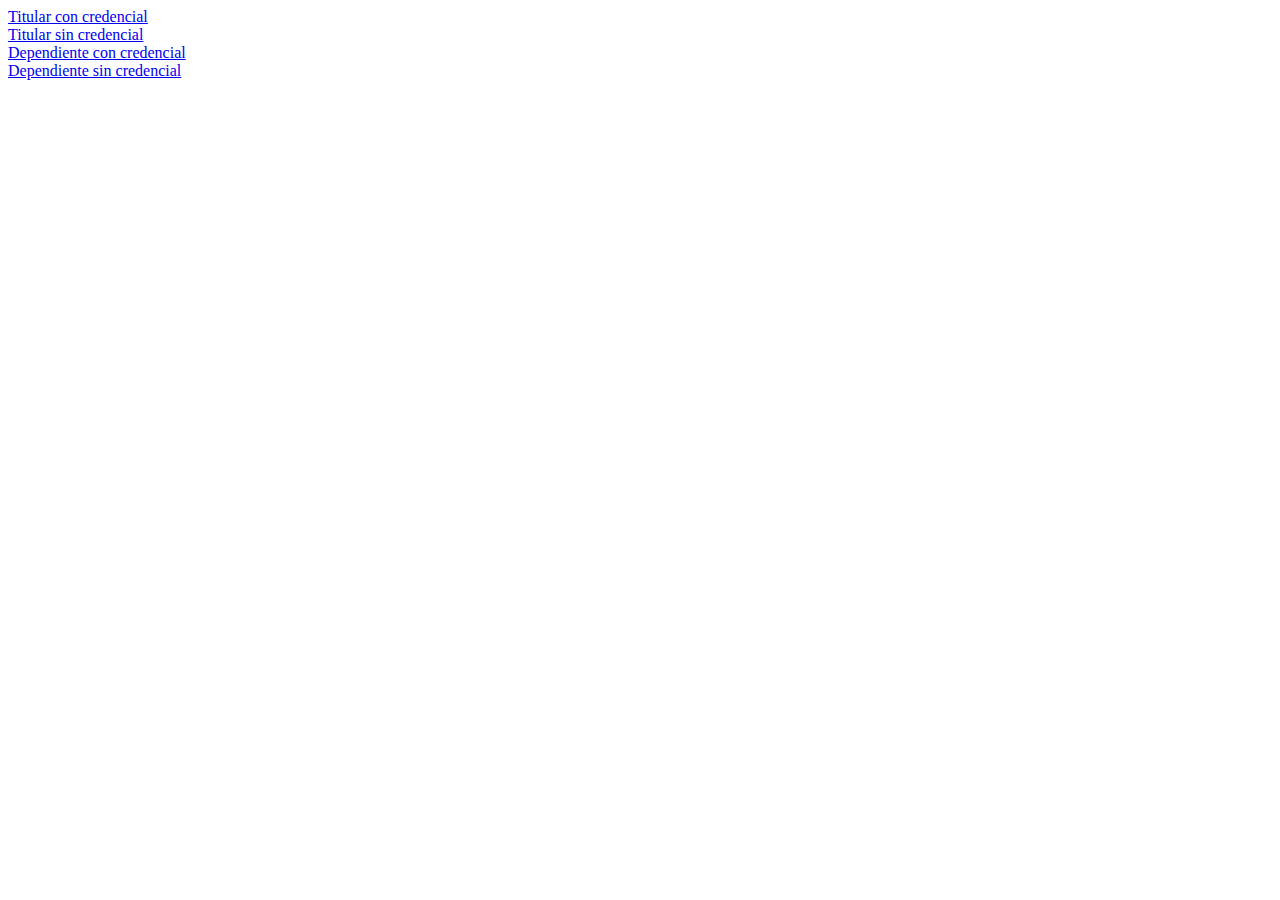
<file: index.html>
<!DOCTYPE html>
<html lang="en">
<head>
    <meta charset="UTF-8">
    <meta name="viewport" content="width=device-width, initial-scale=1.0">
    <title>Document</title>
</head>
<body>
    <div>
        <a href="./titular-con-credencial.html"> Titular con credencial </a>
        <br>
        <a href="./titular-sin-credencial.html"> Titular sin credencial</a>
        <br>
        <a href="./dependiente-con-credencial.html"> Dependiente con credencial</a>
        <br>
        <a href="./dependiente-sin-credencial.html"> Dependiente sin credencial</a>
    </div>  
</body>
</html>
</file>
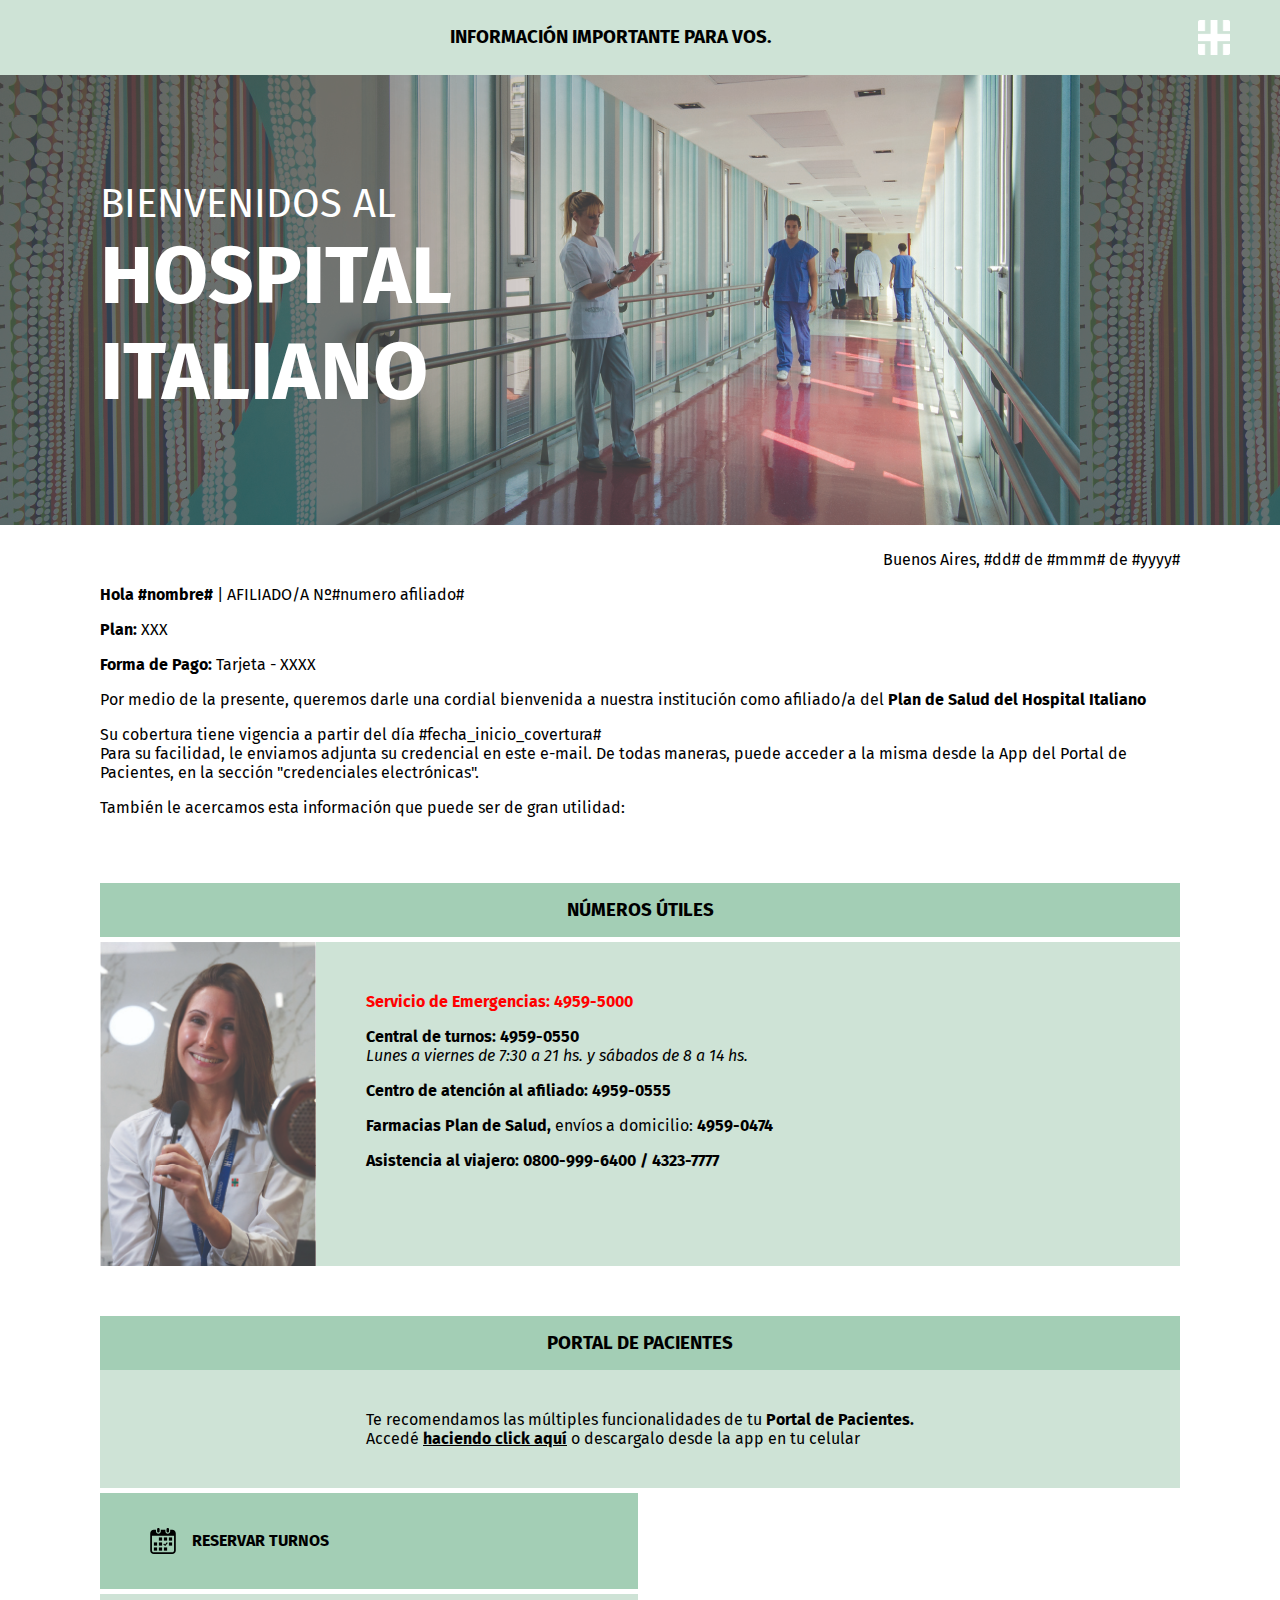
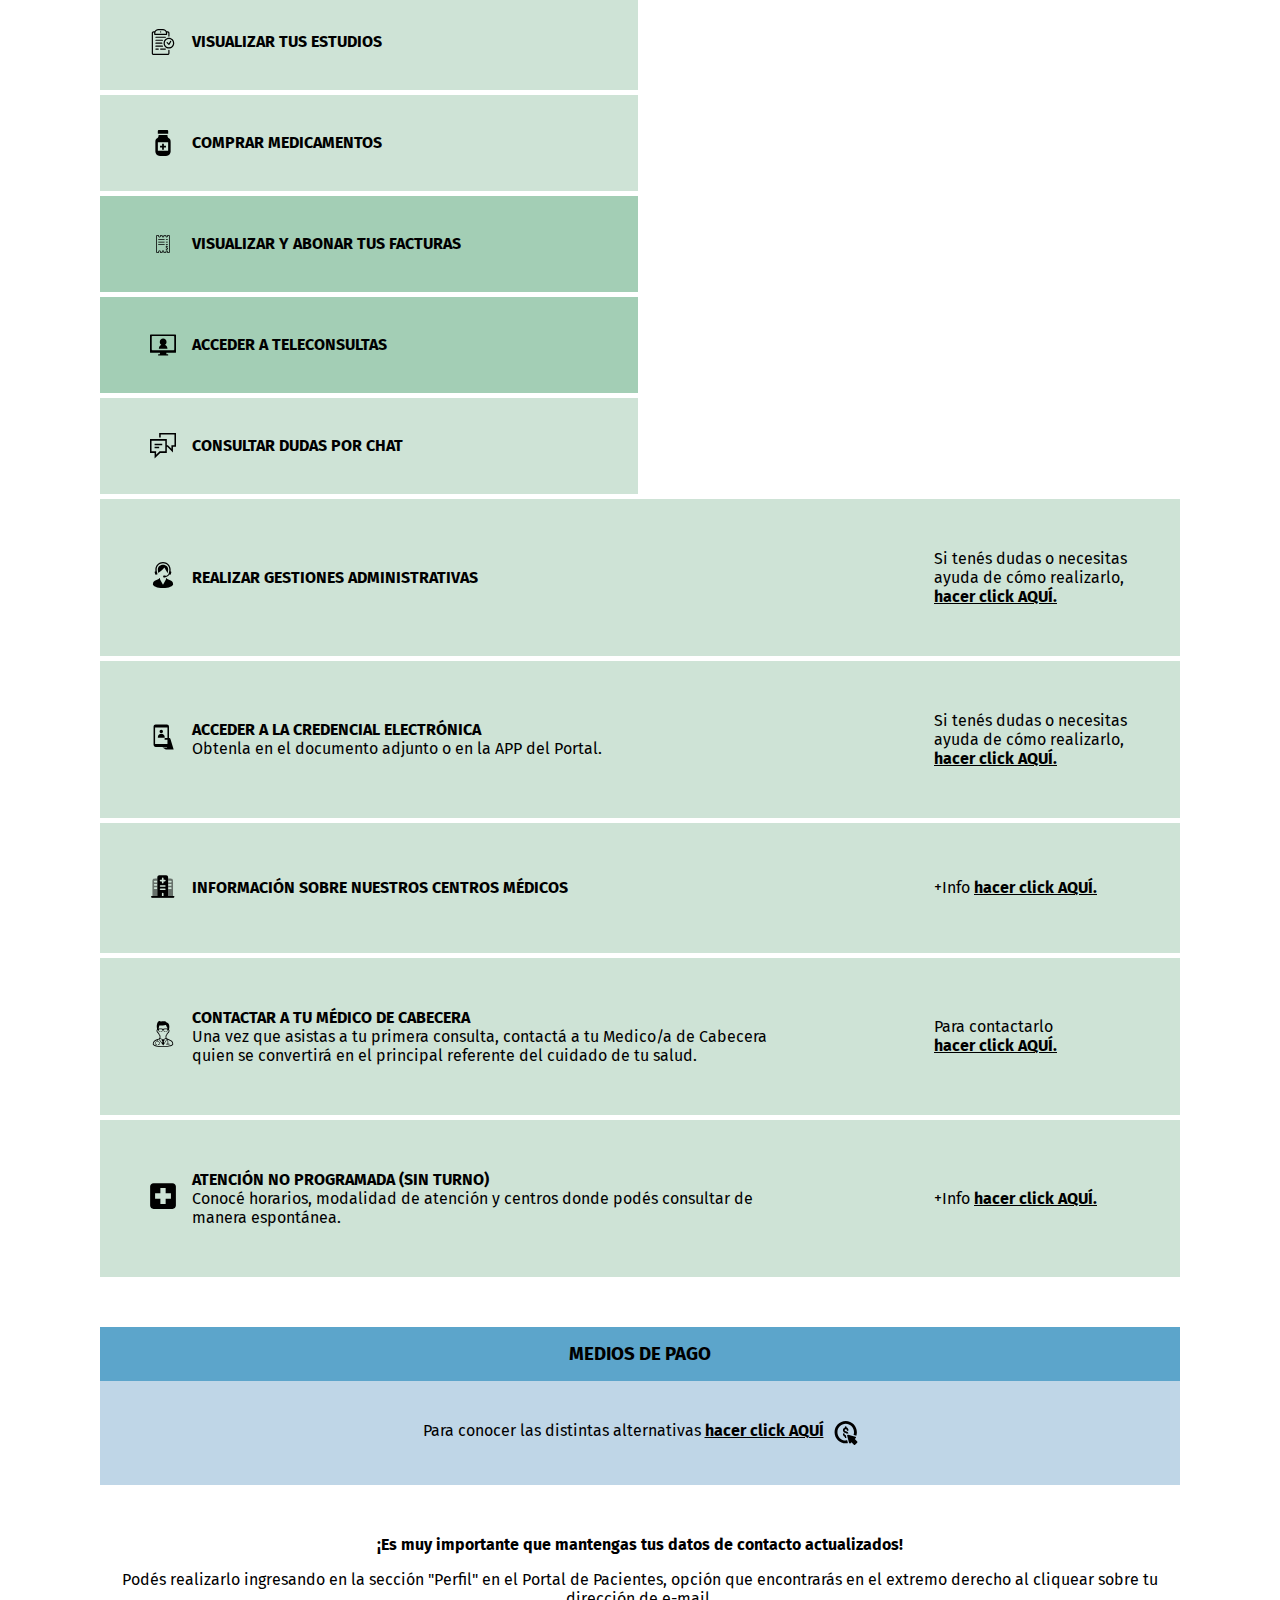
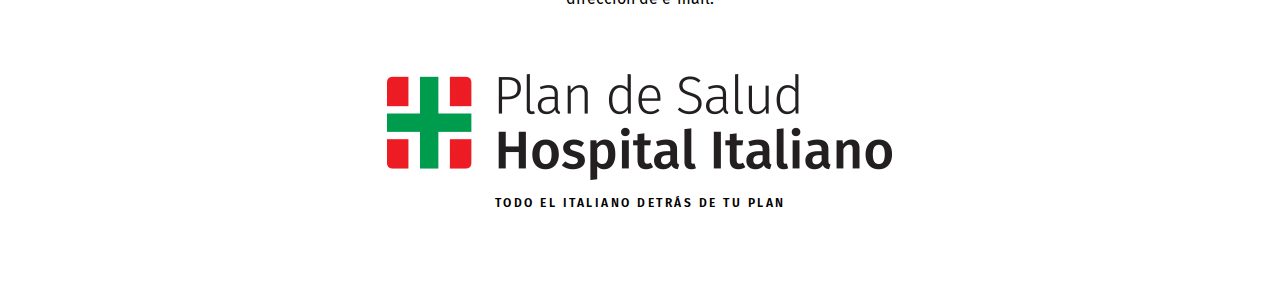
<file: BACKUP/plan-de-salud.html>
<!DOCTYPE html>
<html lang="en">
<head>
    <meta charset="UTF-8">
    <meta name="viewport" content="width=device-width, initial-scale=1.0">
    <link rel="preconnect" href="https://fonts.googleapis.com">
    <link rel="preconnect" href="https://fonts.gstatic.com" crossorigin>
    <link href="https://fonts.googleapis.com/css2?family=Fira+Sans:ital,wght@0,100;0,200;0,300;0,400;0,500;0,600;0,700;0,800;0,900;1,100;1,200;1,300;1,400;1,500;1,600;1,700;1,800;1,900&display=swap" rel="stylesheet">
    <link rel="stylesheet" href="./style.css">
    <title> Plan de salud - Hospital Italiano</title>
</head>
<body>
    <header>
        <div class="main-banner">
            <div class="banner-title">
                <h3> INFORMACIÓN IMPORTANTE PARA VOS. </h3>
            </div>
            <div class="banner-icon">
                <img src="./img/Iso-h.png" alt="logo hospital italiano" class="banner-logo">
            </div>
            
        </div>
        <div class="title-banner">
            <div class="title-group">
                <p>BIENVENIDOS AL</p>
                <h1>HOSPITAL ITALIANO</h1>
            </div>
        </div>
    </header>
    <main>
        <div class="current-date">
            <p> Buenos Aires, <span id="dateDay">#dd#</span> de <span id="dateMonth">#mmm#</span> de <span id="dateYear">#yyyy#</span> </p>
        </div>
        <div class="info-section">
            <p><strong>Hola <span id="clientName">#nombre#</span></strong>  | AFILIADO/A Nº<span id="clientNumber">#numero afiliado#</span> </p>
            <p><strong>Plan: </strong><span id="planNumber">XXX</span> </p>
            <p><strong>Forma de Pago: </strong><span id="paymentMethod">Tarjeta - XXXX</span> </p>
            <p>Por medio de la presente, queremos darle una cordial bienvenida a nuestra institución como afiliado/a del <strong>Plan de Salud del Hospital Italiano</strong></p>
            <p>Su cobertura tiene vigencia a partir del día <span id="startDate">#fecha_inicio_covertura#</span> <br>Para su facilidad, le enviamos adjunta su credencial en este e-mail. De todas maneras, puede acceder a la misma desde la App del Portal de Pacientes, en la sección "credenciales electrónicas".</p>
            <p>También le acercamos esta información que puede ser de gran utilidad:</p>
        </div>
        <section class="useful-info">
            <div class="info-title">
                <h3>NÚMEROS ÚTILES</h3>
            </div>
            <div class="useful-info-wrapper">
                <div class="portrait-wrapper">
                    <img src="./img/receptionist.jpg" alt="médica sonriendo" class="portrait-img">
                </div>
                <div class="useful-info-group">
                    <p><strong>Servicio de Emergencias: 4959-5000</strong></p>
                    <p><strong>Central de turnos: 4959-0550</strong> 
                        <br><span><i>Lunes a viernes de 7:30 a 21 hs. y sábados de 8 a 14 hs.</i></span> 
                    </p>
                    <p><strong>Centro de atención al afiliado: 4959-0555</strong></p>
                    <p><strong>Farmacias Plan de Salud,</strong> envíos a domicilio: <strong>4959-0474</strong></p>
                    <p><strong>Asistencia al viajero: 0800-999-6400 / 4323-7777</strong></p>
                </div>
            </div>
         
        </section>
        <section class="patients-portal">
            <div class="info-title">
                <h3>PORTAL DE PACIENTES</h3>
            </div>
            <div class="recomendation-division">
                <p> Te recomendamos las múltiples funcionalidades de tu <strong>Portal de Pacientes.</strong><br>Accedé <a href="#" class="anchor-style">haciendo click aquí</a> o descargalo desde la app en tu celular</p>
            </div>
            <div class="subdivision-divs">
                <div>
                    <svg version="1.1" id="_x32_" xmlns="http://www.w3.org/2000/svg" xmlns:xlink="http://www.w3.org/1999/xlink" viewBox="0 0 512 512" xml:space="preserve" width="26px" height="26px" fill="#000000"><g id="SVGRepo_bgCarrier" stroke-width="0"></g><g id="SVGRepo_tracerCarrier" stroke-linecap="round" stroke-linejoin="round"></g><g id="SVGRepo_iconCarrier"> <style type="text/css"> .st0{fill:#000000;} </style> <g> <path class="st0" d="M164.893,89.791c13.875,0,25.126-11.243,25.126-25.134V25.118C190.019,11.252,178.768,0,164.893,0 s-25.135,11.252-25.135,25.118v39.538C139.758,78.548,151.018,89.791,164.893,89.791z"></path> <path class="st0" d="M350.184,89.791c13.867,0,25.126-11.243,25.126-25.134V25.118C375.31,11.252,364.05,0,350.184,0 c-13.875,0-25.135,11.252-25.135,25.118v39.538C325.048,78.548,336.309,89.791,350.184,89.791z"></path> <path class="st0" d="M437.25,35.807h-39.865v28.849c0,26.04-21.169,47.218-47.201,47.218c-26.032,0-47.209-21.178-47.209-47.218 V35.807h-90.881v28.849c0,26.04-21.178,47.218-47.2,47.218c-26.032,0-47.21-21.178-47.21-47.218V35.807H74.75 c-38.977,0-70.575,31.599-70.575,70.575v335.043C4.175,480.401,35.773,512,74.75,512H437.25c38.976,0,70.575-31.599,70.575-70.575 V106.382C507.825,67.406,476.226,35.807,437.25,35.807z M473.484,441.425c0,19.978-16.256,36.235-36.235,36.235H74.75 c-19.979,0-36.235-16.257-36.235-36.235V150.984h434.969V441.425z"></path> <rect x="174.928" y="382.512" class="st0" width="63.591" height="63.591"></rect> <rect x="174.928" y="283.96" class="st0" width="63.591" height="63.591"></rect> <rect x="76.385" y="382.512" class="st0" width="63.582" height="63.591"></rect> <rect x="76.385" y="283.96" class="st0" width="63.582" height="63.591"></rect> <rect x="372.032" y="185.417" class="st0" width="63.583" height="63.582"></rect> <rect x="273.48" y="185.417" class="st0" width="63.591" height="63.582"></rect> <polygon class="st0" points="350.041,293.216 331.127,278.51 296.686,322.811 276.238,306.454 261.273,325.142 300.677,356.673 "></polygon> <rect x="372.032" y="283.96" class="st0" width="63.583" height="63.591"></rect> <rect x="273.48" y="382.512" class="st0" width="63.591" height="63.591"></rect> <rect x="174.928" y="185.417" class="st0" width="63.591" height="63.582"></rect> </g> </g></svg>
                    <h4>RESERVAR TURNOS</h4>
                </div>
                <div>
                    <svg fill="#000000" height="26px" width="26px" version="1.1" id="Layer_1" xmlns="http://www.w3.org/2000/svg" xmlns:xlink="http://www.w3.org/1999/xlink" viewBox="0 0 469.333 469.333" xml:space="preserve"><g id="SVGRepo_bgCarrier" stroke-width="0"></g><g id="SVGRepo_tracerCarrier" stroke-linecap="round" stroke-linejoin="round"></g><g id="SVGRepo_iconCarrier"> <g> <g> <path d="M341.333,138.667c5.888,0,10.667-4.779,10.667-10.667V74.667c0-17.643-14.357-32-32-32h-17.973 C290.016,17.483,264.373,0,234.667,0h-85.333c-29.707,0-55.349,17.483-67.36,42.667H64c-17.643,0-32,14.357-32,32v362.667 c0,17.643,14.357,32,32,32h256c17.643,0,32-14.357,32-32V384c0-5.888-4.779-10.667-10.667-10.667s-10.667,4.779-10.667,10.667 v53.333c0,5.877-4.789,10.667-10.667,10.667H64c-5.877,0-10.667-4.789-10.667-10.667V74.667C53.333,68.789,58.123,64,64,64h11.52 c-0.501,3.499-0.853,7.04-0.853,10.667V96c0,5.888,4.779,10.667,10.667,10.667h213.333c5.888,0,10.667-4.779,10.667-10.667V74.667 c0-3.627-0.352-7.168-0.853-10.667H320c5.877,0,10.667,4.789,10.667,10.667V128C330.667,133.888,335.445,138.667,341.333,138.667z M288,85.333H96V74.667c0-29.408,23.925-53.333,53.333-53.333h85.333c29.408,0,53.333,23.925,53.333,53.333V85.333z"></path> </g> </g> <g> <g> <circle cx="192" cy="53.333" r="10.667"></circle> </g> </g> <g> <g> <path d="M277.333,138.667H106.667c-5.888,0-10.667,4.779-10.667,10.667S100.779,160,106.667,160h170.667 c5.888,0,10.667-4.779,10.667-10.667S283.221,138.667,277.333,138.667z"></path> </g> </g> <g> <g> <path d="M224,192H106.667C100.779,192,96,196.779,96,202.667s4.779,10.667,10.667,10.667H224c5.888,0,10.667-4.779,10.667-10.667 S229.888,192,224,192z"></path> </g> </g> <g> <g> <path d="M213.333,245.333H106.667C100.779,245.333,96,250.112,96,256c0,5.888,4.779,10.667,10.667,10.667h106.667 c5.888,0,10.667-4.779,10.667-10.667C224,250.112,219.221,245.333,213.333,245.333z"></path> </g> </g> <g> <g> <path d="M277.333,352H192c-5.888,0-10.667,4.779-10.667,10.667c0,5.888,4.779,10.667,10.667,10.667h85.333 c5.888,0,10.667-4.779,10.667-10.667C288,356.779,283.221,352,277.333,352z"></path> </g> </g> <g> <g> <path d="M149.333,352h-42.667C100.779,352,96,356.779,96,362.667c0,5.888,4.779,10.667,10.667,10.667h42.667 c5.888,0,10.667-4.779,10.667-10.667C160,356.779,155.221,352,149.333,352z"></path> </g> </g> <g> <g> <path d="M224,298.667H106.667c-5.888,0-10.667,4.779-10.667,10.667S100.779,320,106.667,320H224 c5.888,0,10.667-4.779,10.667-10.667S229.888,298.667,224,298.667z"></path> </g> </g> <g> <g> <path d="M341.333,160c-52.928,0-96,43.072-96,96s43.072,96,96,96c52.928,0,96-43.072,96-96S394.261,160,341.333,160z M341.333,330.667c-41.173,0-74.667-33.493-74.667-74.667s33.493-74.667,74.667-74.667S416,214.827,416,256 S382.507,330.667,341.333,330.667z"></path> </g> </g> <g> <g> <path d="M378.827,214.859c-5.056-3.029-11.605-1.397-14.635,3.659l-24.971,41.621l-22.336-22.336 c-4.171-4.171-10.912-4.171-15.083,0c-4.171,4.171-4.171,10.912,0,15.083l32,32c1.995,2.005,4.715,3.115,7.531,3.115 c0.437,0,0.875-0.021,1.301-0.075c3.264-0.405,6.155-2.283,7.84-5.099l32-53.333C385.515,224.437,383.872,217.888,378.827,214.859 z"></path> </g> </g> </g></svg>
                    <h4>VISUALIZAR TUS ESTUDIOS</h4>
                </div>
                <div>
                    <svg version="1.1" id="_x32_" xmlns="http://www.w3.org/2000/svg" xmlns:xlink="http://www.w3.org/1999/xlink" width="26px" height="26px" viewBox="0 0 512 512" xml:space="preserve" fill="#000000"><g id="SVGRepo_bgCarrier" stroke-width="0"></g><g id="SVGRepo_tracerCarrier" stroke-linecap="round" stroke-linejoin="round"></g><g id="SVGRepo_iconCarrier"> <style type="text/css">  .st0{fill:#000000;}  </style> <g> <path class="st0" d="M358.359,23.406C358.359,10.484,347.875,0,334.953,0H177.047c-12.922,0-23.406,10.484-23.406,23.406v50.234 h204.719V23.406z"></path> <path class="st0" d="M371.188,162.453c-20.766-10.391-27.703-34.641-27.703-55.422c0-1.344,0-3.328,0-5.875 c0-0.938,0-1.813,0-2.938H168.516c0,1.125,0,2,0,2.938c0,0.313,0,1.969,0,5.875c0,20.781-6.938,45.031-27.703,55.422 c-24.813,12.391-35.219,30.859-35.219,74.969c0,15.734,0,162.766,0,187.969c0,42.516,29.922,86.609,89.781,86.609h121.25 c59.859,0,89.781-44.094,89.781-86.609c0-25.203,0-172.234,0-187.969C406.406,193.313,396,174.844,371.188,162.453z M357.156,406.719H154.844V241.547h202.313V406.719z"></path> <polygon class="st0" points="238.688,386.922 273.297,386.922 273.297,345.828 314.375,345.828 314.375,311.25 273.297,311.25 273.297,270.156 238.688,270.156 238.688,311.25 197.625,311.25 197.625,345.828 238.688,345.828 "></polygon> </g> </g></svg>
                    <h4>COMPRAR MEDICAMENTOS</h4>
                </div>
                <div>
                    <svg fill="#000000" width="26px" height="26px" viewBox="0 0 512 512" enable-background="new 0 0 512 512" version="1.1" xml:space="preserve" xmlns="http://www.w3.org/2000/svg" xmlns:xlink="http://www.w3.org/1999/xlink"><g id="SVGRepo_bgCarrier" stroke-width="0"></g><g id="SVGRepo_tracerCarrier" stroke-linecap="round" stroke-linejoin="round"></g><g id="SVGRepo_iconCarrier"> <g id="Layer_1"></g> <g id="Layer_2"> <g> <path d="M382.6,82h-39.2c-4.1,0-7.5,3.4-7.5,7.5v14.9c0,3.9-3.2,7.1-7.1,7.1s-7.1-3.2-7.1-7.1V89.5c0-4.1-3.4-7.5-7.5-7.5h-41.4 c-4.1,0-7.5,3.4-7.5,7.5v14.9c0,3.9-3.2,7.1-7.1,7.1h-3.4c-3.9,0-7.1-3.2-7.1-7.1V90.6c0-4.1-3.4-7.5-7.5-7.5h-35.8 c-4.1,0-7.5,3.4-7.5,7.5v13.8c0,3.9-3.2,7.1-7.1,7.1h-4.5c-3.9,0-7.1-3.2-7.1-7.1V90.6c0-4.1-3.4-7.5-7.5-7.5h-41.4 c-4.1,0-7.5,3.4-7.5,7.5v330.9c0,4.1,3.4,7.5,7.5,7.5h41.4c4.1,0,7.5-3.4,7.5-7.5v-13.8c0-3.9,3.2-7.1,7.1-7.1h4.5 c3.9,0,7.1,3.2,7.1,7.1v13.8c0,4.1,3.4,7.5,7.5,7.5h35.8c4.1,0,7.5-3.4,7.5-7.5v-13.8c0-3.9,3.2-7.1,7.1-7.1h3.4 c3.9,0,7.1,3.2,7.1,7.1v14.9c0,4.1,3.4,7.5,7.5,7.5h41.4c4.1,0,7.5-3.4,7.5-7.5v-14.9c0-3.9,3.2-7.1,7.1-7.1s7.1,3.2,7.1,7.1v14.9 c0,4.1,3.4,7.5,7.5,7.5h39.2c4.1,0,7.5-3.4,7.5-7.5V89.5C390.1,85.4,386.7,82,382.6,82z M375.1,415h-24.2v-7.4 c0-12.2-9.9-22.1-22.1-22.1c-12.2,0-22.1,9.9-22.1,22.1v7.4h-26.4v-7.4c0-12.2-9.9-22.1-22.1-22.1h-3.4 c-12.2,0-22.1,9.9-22.1,22.1v6.3H212v-6.3c0-12.2-9.9-22.1-22.1-22.1h-4.5c-12.2,0-22.1,9.9-22.1,22.1v6.3h-26.4V98.1h26.4v6.3 c0,12.2,9.9,22.1,22.1,22.1h4.5c12.2,0,22.1-9.9,22.1-22.1v-6.3h20.8v6.3c0,12.2,9.9,22.1,22.1,22.1h3.4 c12.2,0,22.1-9.9,22.1-22.1V97h26.4v7.4c0,12.2,9.9,22.1,22.1,22.1c12.2,0,22.1-9.9,22.1-22.1V97h24.2V415z"></path> <path d="M282.1,161.5H167.9c-4.1,0-7.5,3.4-7.5,7.5s3.4,7.5,7.5,7.5h114.3c4.1,0,7.5-3.4,7.5-7.5S286.3,161.5,282.1,161.5z"></path> <path d="M344.1,161.5h-24.6c-4.1,0-7.5,3.4-7.5,7.5s3.4,7.5,7.5,7.5h24.6c4.1,0,7.5-3.4,7.5-7.5S348.3,161.5,344.1,161.5z"></path> <path d="M282.1,209.3H167.9c-4.1,0-7.5,3.4-7.5,7.5s3.4,7.5,7.5,7.5h114.3c4.1,0,7.5-3.4,7.5-7.5S286.3,209.3,282.1,209.3z"></path> <path d="M319.5,224.3h24.6c4.1,0,7.5-3.4,7.5-7.5s-3.4-7.5-7.5-7.5h-24.6c-4.1,0-7.5,3.4-7.5,7.5S315.3,224.3,319.5,224.3z"></path> <path d="M282.1,257.1H167.9c-4.1,0-7.5,3.4-7.5,7.5s3.4,7.5,7.5,7.5h114.3c4.1,0,7.5-3.4,7.5-7.5S286.3,257.1,282.1,257.1z"></path> <path d="M319.5,272.1h24.6c4.1,0,7.5-3.4,7.5-7.5s-3.4-7.5-7.5-7.5h-24.6c-4.1,0-7.5,3.4-7.5,7.5S315.3,272.1,319.5,272.1z"></path> <path d="M333.7,308.3c7.7,0,12.7,2.5,15.5,3.7l3.1-12.2c-3.6-1.7-8.4-3.2-15.6-3.5v-9.5h-10.5V297c-11.5,2.3-18.2,9.7-18.2,19.1 c0,10.4,7.9,15.8,19.4,19.7c8,2.7,11.4,5.3,11.4,9.4c0,4.3-4.2,6.7-10.3,6.7c-7,0-13.3-2.3-17.9-4.7l-3.2,12.6 c4.1,2.4,11.1,4.3,18.3,4.6v10.2h10.5v-11c12.4-2.2,19.1-10.3,19.1-19.9c0-9.7-5.2-15.6-18-20.1c-9.1-3.4-12.9-5.7-12.9-9.2 C324.5,311.3,326.7,308.3,333.7,308.3z"></path> </g> </g> </g></svg>
                    <h4>VISUALIZAR Y ABONAR TUS FACTURAS</h4>
                </div>
                <div>
                    <svg fill="#000000" version="1.1" id="Capa_1" xmlns="http://www.w3.org/2000/svg" xmlns:xlink="http://www.w3.org/1999/xlink" width="26px" height="26px" viewBox="0 0 452.388 452.388" xml:space="preserve"><g id="SVGRepo_bgCarrier" stroke-width="0"></g><g id="SVGRepo_tracerCarrier" stroke-linecap="round" stroke-linejoin="round"></g><g id="SVGRepo_iconCarrier"> <g> <g id="Layer_8_38_"> <path d="M441.677,43.643H10.687C4.785,43.643,0,48.427,0,54.329v297.425c0,5.898,4.785,10.676,10.687,10.676h162.069v25.631 c0,0.38,0.074,0.722,0.112,1.089h-23.257c-5.407,0-9.796,4.389-9.796,9.795c0,5.408,4.389,9.801,9.796,9.801h158.506 c5.406,0,9.795-4.389,9.795-9.801c0-5.406-4.389-9.795-9.795-9.795h-23.256c0.032-0.355,0.115-0.709,0.115-1.089V362.43H441.7 c5.898,0,10.688-4.782,10.688-10.676V54.329C452.37,48.427,447.589,43.643,441.677,43.643z M422.089,305.133 c0,5.903-4.784,10.687-10.683,10.687H40.96c-5.898,0-10.684-4.783-10.684-10.687V79.615c0-5.898,4.786-10.684,10.684-10.684 h370.446c5.898,0,10.683,4.785,10.683,10.684V305.133z M303.942,290.648H154.025c0-29.872,17.472-55.661,42.753-67.706 c-15.987-10.501-26.546-28.571-26.546-49.13c0-32.449,26.306-58.755,58.755-58.755c32.448,0,58.753,26.307,58.753,58.755 c0,20.553-10.562,38.629-26.545,49.13C286.475,234.987,303.942,260.781,303.942,290.648z"></path> </g> </g> </g></svg>
                    <h4>ACCEDER A TELECONSULTAS</h4>
                </div>
                <div>
                    <svg fill="#000000" width="26px" height="26px" viewBox="0 0 1920 1920" xmlns="http://www.w3.org/2000/svg"><g id="SVGRepo_bgCarrier" stroke-width="0"></g><g id="SVGRepo_tracerCarrier" stroke-linecap="round" stroke-linejoin="round"></g><g id="SVGRepo_iconCarrier"> <path d="M677.68-.034v338.937h112.942V113.02h1016.47v790.476h-225.995v259.764l-259.651-259.764h-79.172V451.844H.034v1016.47h338.71v418.9l417.996-418.9h485.534v-451.877h32.753l419.125 419.124v-419.124h225.882V-.033H677.68ZM338.825 903.53H903.53V790.59H338.824v112.94Zm0 225.883H677.76v-113.054H338.824v113.054Zm-225.849-564.74h1016.47v790.701H710.435l-258.748 259.652v-259.652h-338.71V564.672Z" fill-rule="evenodd"></path> </g></svg>
                    <h4>CONSULTAR DUDAS POR CHAT</h4>
                </div>
            </div>
            
            <article class="article-wrapper">
                <div class="article-group">
                    <div class="article-img">
                        <svg height="26px" width="26px" version="1.1" id="_x32_" xmlns="http://www.w3.org/2000/svg" xmlns:xlink="http://www.w3.org/1999/xlink" viewBox="0 0 512 512" xml:space="preserve" fill="#000000"><g id="SVGRepo_bgCarrier" stroke-width="0"></g><g id="SVGRepo_tracerCarrier" stroke-linecap="round" stroke-linejoin="round"></g><g id="SVGRepo_iconCarrier"> <style type="text/css"> .st0{fill:#000000;} </style> <g> <path class="st0" d="M454.68,432.847l-3.636-21.04c-3.123-18.113-15.724-33.858-33.705-42.112l-76.546-35.17 c-9.398-4.309-12.085-17.935-12.356-18.672c-0.829-1.226-2.232-1.964-4.387-1.964c-0.064,0-0.13,0-0.194,0 c-1.834,0.233-3.336,1.475-3.832,3.175l-8.833,31.002l-55.19,100.154l-55.052-99.821l-8.981-31.335 c-0.478-1.692-1.984-2.942-4.505-3.222c-1.588,0-3.047,0.753-4.148,2.609c-0.026,0.14-2.684,13.75-12.108,18.074l-76.558,35.17 c-17.974,8.261-30.571,23.998-33.696,42.112l-3.636,21.04c-1.428,8.245,0.604,19.767,8.44,25.59 c0.922,0.691,2.079,1.716,3.544,3.02C83.391,473.957,126.268,512,256.001,512c129.708,0,172.596-38.043,186.69-50.543 c1.467-1.296,2.628-2.329,3.552-3.02C454.082,452.606,456.112,441.084,454.68,432.847z"></path> <path class="st0" d="M292.478,125.333c18.55,34.813,43.954,82.507,55.042,89.432l2.104,1.312l7.712-60.217 c2.114-26.452-6.39-51.49-23.942-70.504c-19.186-20.784-47.395-32.702-77.393-32.702c-30,0-58.21,11.918-77.396,32.702 c-17.554,19.006-26.06,44.052-23.942,70.566l7.016,59.612l2.347-2.562c4.841-5.272,13.564-10.776,24.606-17.748 c25.538-16.118,63.922-40.341,94.07-88.128C285.494,112.22,288.819,118.462,292.478,125.333z"></path> <path class="st0" d="M102.108,242.685c1.293,5.38,6.056,9.138,11.582,9.138c0.934,0,1.869-0.117,2.785-0.334l20.076-4.822 c3.83-0.916,6.93-3.688,8.321-7.376l0.827,0.054l-0.376-1.506c0.452-1.894,0.464-3.75,0.037-5.536l-10.466-43.315 c-2.51-15.101-3.783-28.012-3.783-38.393c0-68.866,56.026-124.89,124.89-124.89c68.862,0,124.887,56.024,124.887,124.89 c0,10.373-1.273,23.292-3.966,38.874l-10.283,42.834c-0.151,0.637-0.244,1.281-0.28,1.957l-0.41,0.916 c-0.136,0.303-13.977,30.233-56.97,38.672c-2.232-4.122-6.537-6.724-11.296-6.724h-25.904c-7.086,0-12.851,5.769-12.851,12.857 v10.132c0,7.088,5.765,12.857,12.851,12.857h25.904c5.388,0,10.198-3.432,12.032-8.47c25.732-4.41,42.942-15.24,52.886-23.61 c10.303-8.664,16.462-17.539,19.484-22.624l13.441,3.222c0.914,0.217,1.85,0.334,2.784,0.334c5.526,0,10.287-3.758,11.58-9.138 l10.284-42.834c1.531-6.39-2.419-12.834-8.806-14.371l-7.424-1.778c1.762-12.531,2.656-23.664,2.656-33.106 C406.598,67.562,339.04,0,256.001,0c-83.039,0-150.597,67.562-150.597,150.597c0,9.441,0.893,20.574,2.655,33.098l-7.43,1.786 c-6.388,1.537-10.336,7.981-8.802,14.371L102.108,242.685z"></path> </g> </g></svg>
                    </div>
                    <div class="article-title">
                        <h4>REALIZAR GESTIONES ADMINISTRATIVAS</h4>
                    </div>
                </div>
                <div class="article-description">
                    <p>Si tenés dudas o necesitas ayuda de cómo realizarlo, <a href="#" class="anchor-style">hacer click AQUÍ.</a></p>
                </div>
            </article>

            <article class="article-wrapper">
                <div class="article-group">
                    <div class="article-img">
                        <svg fill="#000000" height="26px" width="26px" version="1.2" baseProfile="tiny" id="Layer_1" xmlns="http://www.w3.org/2000/svg" xmlns:xlink="http://www.w3.org/1999/xlink" viewBox="-351 153 256 256" xml:space="preserve"><g id="SVGRepo_bgCarrier" stroke-width="0"></g><g id="SVGRepo_tracerCarrier" stroke-linecap="round" stroke-linejoin="round"></g><g id="SVGRepo_iconCarrier"> <path d="M-239.8,359.4c-3.1,0-5.4,2.3-5.4,5.4s2.3,5.4,5.4,5.4s5.4-2.3,5.4-5.4S-236.7,359.4-239.8,359.4z M-150.4,297.1 c-1.3-3.8-4.8-6.7-9-6.7h-4.6V179.6c0-11.5-9.2-20.7-20.7-20.7h-110.6c-11.5,0-20.7,9.2-20.7,20.7v178.5c0,11.5,9.2,20.7,20.7,20.7 H-185c1.3,0,2.3,1,2.3,2.3s-1,2.3-2.3,2.3h-43.9l33.9,19.7h76.9L-150.4,297.1z M-239.8,370.2c-3.1,0-5.4-2.3-5.4-5.4 c0-3.1,2.3-5.4,5.4-5.4s5.4,2.3,5.4,5.4C-234.4,367.9-236.7,370.2-239.8,370.2z M-179,290.4H-199c-5.1,0-9.4,4.4-9.4,9.4 c0,5.1,4.4,9.4,9.4,9.4h19.9v41.4h-121.8V186.8H-179L-179,290.4L-179,290.4z M-240,209.3c9.2,0,16.6,7.4,16.6,16.6 s-7.4,16.6-16.6,16.6c-9.2,0-16.6-7.4-16.6-16.6S-249.2,209.3-240,209.3z M-206.4,288.2c0.2-1.8,0.5-3.8,0.5-5.6 c0-18.7-15.1-34-34-34c-18.7,0-34,15.1-34,34c0,2.1,0.2,3.8,0.5,5.6H-206.4z"></path> </g></svg>
                    </div>
                    <div class="article-title">
                        <h4>ACCEDER A LA CREDENCIAL ELECTRÓNICA</h4>
                        <p>Obtenla en el documento adjunto o en la APP del Portal.</p>
                    </div>
                </div>
                <div class="article-description">
                    <p>Si tenés dudas o necesitas ayuda de cómo realizarlo, <a href="#" class="anchor-style">hacer click AQUÍ.</a></p>
                </div>
            </article>

            <article class="article-wrapper">
                <div class="article-group">
                    <div class="article-img">
                        <svg width="26px" height="26px" viewBox="0 0 24 24" fill="none" xmlns="http://www.w3.org/2000/svg"><g id="SVGRepo_bgCarrier" stroke-width="0"></g><g id="SVGRepo_tracerCarrier" stroke-linecap="round" stroke-linejoin="round"></g><g id="SVGRepo_iconCarrier"> <path fill-rule="evenodd" clip-rule="evenodd" d="M10.75 2H12.75C14.6356 2 15.5784 2 16.1642 2.58579C16.75 3.17157 16.75 4.11438 16.75 6V21.25H21.25H21.75C22.1642 21.25 22.5 21.5858 22.5 22C22.5 22.4142 22.1642 22.75 21.75 22.75H1.75C1.33579 22.75 1 22.4142 1 22C1 21.5858 1.33579 21.25 1.75 21.25H5.25H6.75V6C6.75 4.11438 6.75 3.17157 7.33579 2.58579C7.92157 2 8.86438 2 10.75 2ZM11.75 4.25C12.1642 4.25 12.5 4.58579 12.5 5V6.25H13.75C14.1642 6.25 14.5 6.58579 14.5 7C14.5 7.41421 14.1642 7.75 13.75 7.75H12.5V9C12.5 9.41421 12.1642 9.75 11.75 9.75C11.3358 9.75 11 9.41421 11 9V7.75H9.75C9.33579 7.75 9 7.41421 9 7C9 6.58579 9.33579 6.25 9.75 6.25H11V5C11 4.58579 11.3358 4.25 11.75 4.25ZM9 12C9 11.5858 9.33579 11.25 9.75 11.25H13.75C14.1642 11.25 14.5 11.5858 14.5 12C14.5 12.4142 14.1642 12.75 13.75 12.75H9.75C9.33579 12.75 9 12.4142 9 12ZM9 15C9 14.5858 9.33579 14.25 9.75 14.25H13.75C14.1642 14.25 14.5 14.5858 14.5 15C14.5 15.4142 14.1642 15.75 13.75 15.75H9.75C9.33579 15.75 9 15.4142 9 15ZM11.75 18.25C12.1642 18.25 12.5 18.5858 12.5 19V21.25H11V19C11 18.5858 11.3358 18.25 11.75 18.25Z" fill="#000000"></path> <path opacity="0.5" d="M20.9129 5.88881C21.25 6.39325 21.25 7.09549 21.25 8.49995V21.2499H21.75C22.1642 21.2499 22.5 21.5857 22.5 21.9999C22.5 22.4142 22.1642 22.7499 21.75 22.7499H1.75C1.33579 22.7499 1 22.4142 1 21.9999C1 21.5857 1.33579 21.2499 1.75 21.2499H2.25V8.49995C2.25 7.09549 2.25 6.39325 2.58706 5.88881C2.73298 5.67043 2.92048 5.48293 3.13886 5.33701C3.58008 5.04219 5.67561 5.00524 6.75702 5.00061C6.75291 5.292 6.75294 5.59649 6.75298 5.91045L6.75299 5.99995V7.24995H4.25C3.83579 7.24995 3.5 7.58573 3.5 7.99995C3.5 8.41416 3.83579 8.74995 4.25 8.74995H6.75299V10.2499H4.25C3.83579 10.2499 3.5 10.5857 3.5 10.9999C3.5 11.4142 3.83579 11.7499 4.25 11.7499H6.75299V13.2499H4.25C3.83579 13.2499 3.5 13.5857 3.5 13.9999C3.5 14.4142 3.83579 14.7499 4.25 14.7499H6.75299V21.2499H16.7529V14.7499H19.25C19.6642 14.7499 20 14.4142 20 13.9999C20 13.5857 19.6642 13.2499 19.25 13.2499H16.7529V11.7499H19.25C19.6642 11.7499 20 11.4142 20 10.9999C20 10.5857 19.6642 10.2499 19.25 10.2499H16.7529V8.74995H19.25C19.6642 8.74995 20 8.41416 20 7.99995C20 7.58573 19.6642 7.24995 19.25 7.24995H16.7529V5.99995L16.7529 5.91046V5.91043C16.753 5.59648 16.753 5.292 16.7489 5.00061C17.8303 5.00524 19.9199 5.04219 20.3611 5.33701C20.5795 5.48293 20.767 5.67043 20.9129 5.88881Z" fill="#000000"></path> </g></svg>                    </div>
                    <div class="article-title">
                        <h4>INFORMACIÓN SOBRE NUESTROS CENTROS MÉDICOS</h4>
                    </div>
                </div>
                <div class="article-description">
                    <p>+Info <a href="#" class="anchor-style">hacer click AQUÍ.</a></p>
                </div>
            </article>

            <article class="article-wrapper">
                <div class="article-group">
                    <div class="article-img">
                        <svg version="1.1" id="_x32_" xmlns="http://www.w3.org/2000/svg" xmlns:xlink="http://www.w3.org/1999/xlink" width="26px" height="26px" viewBox="0 0 512 512" xml:space="preserve" fill="#000000"><g id="SVGRepo_bgCarrier" stroke-width="0"></g><g id="SVGRepo_tracerCarrier" stroke-linecap="round" stroke-linejoin="round"></g><g id="SVGRepo_iconCarrier"> <style type="text/css">  .st0{fill:#000000;}  </style> <g> <path class="st0" d="M110.547,411.844c-5.234,5.813-9.141,12.5-11.328,19.266c-1.531,4.766-2.266,9.469-2.266,13.875 c0,2.688,0.266,5.25,0.844,7.672c0.438,1.797,1.031,3.516,1.828,5.094c0.594,1.203,1.313,2.344,2.156,3.375 c1.266,1.531,2.828,2.859,4.688,3.781c1.844,0.938,3.969,1.438,6.125,1.422v-9.766c-0.453,0-0.797-0.063-1.125-0.156 c-0.578-0.156-1.047-0.422-1.578-0.891c-0.375-0.359-0.781-0.828-1.156-1.469c-0.563-0.922-1.094-2.203-1.453-3.734 c-0.359-1.547-0.563-3.344-0.563-5.328c0-3.297,0.578-7.047,1.797-10.891c1.141-3.531,2.953-7.188,5.328-10.656 c3.547-5.219,8.391-9.984,13.984-13.391c2.781-1.703,5.781-3.078,8.891-4.016c3.125-0.938,6.391-1.438,9.766-1.438 c4.5,0,8.813,0.906,12.844,2.531c6.031,2.406,11.484,6.453,15.844,11.281c4.344,4.813,7.578,10.406,9.266,15.688 c1.234,3.844,1.813,7.594,1.813,10.891c0,2.016-0.219,3.844-0.594,5.391c-0.266,1.156-0.641,2.188-1.047,3 c-0.313,0.625-0.641,1.125-0.984,1.547c-0.5,0.609-1,1-1.484,1.25c-0.5,0.234-1.016,0.375-1.766,0.391v9.766 c1.281,0.016,2.547-0.172,3.75-0.5c2.109-0.578,4-1.672,5.547-3.094c1.156-1.063,2.125-2.281,2.922-3.609 c1.219-2,2.063-4.219,2.609-6.594s0.813-4.906,0.813-7.547c0-4.406-0.734-9.125-2.266-13.875 c-1.453-4.516-3.672-8.984-6.547-13.188c-4.313-6.297-10.063-12.016-16.969-16.234c-3.453-2.094-7.188-3.813-11.172-5 c-3.984-1.219-8.203-1.875-12.578-1.875c-5.828,0-11.391,1.188-16.469,3.234C122.375,401.109,115.781,406.047,110.547,411.844z"></path> <path class="st0" d="M165.594,452.109c-1.594,1.266-2.531,3.172-2.531,5.219v7.891c0,2.031,0.938,3.953,2.531,5.219 c1.594,1.25,3.688,1.719,5.656,1.25l5.266-1.25v-18.344l-5.266-1.25C169.281,450.375,167.188,450.844,165.594,452.109z"></path> <path class="st0" d="M121.719,450.844l-5.281,1.25v18.344l5.281,1.25c1.969,0.469,4.063,0,5.656-1.25 c1.594-1.266,2.531-3.188,2.531-5.219v-7.891c0-2.047-0.938-3.953-2.531-5.219S123.688,450.375,121.719,450.844z"></path> <path class="st0" d="M453.453,429.594c-2.016-7.531-4.859-14.281-8.359-20.281c-6.141-10.547-14.266-18.75-23.234-25.25 c-6.734-4.875-13.922-8.859-21.234-12.281c-10.953-5.125-22.156-9.063-32.5-12.891c-10.344-3.813-19.797-7.547-27.156-11.891 c-2.688-1.594-5.109-3.25-7.203-4.984c-3.125-2.609-5.563-5.391-7.328-8.5s-2.953-6.609-3.406-10.984 c-0.328-3.125-0.469-6.063-0.469-8.875c0-8.281,1.219-15.453,2.781-22.781c4.625-5.219,8.859-11.438,12.859-18.875 c4.016-7.484,7.828-16.219,11.625-26.563c2.438-1.109,4.891-2.438,7.281-4.063c5.469-3.656,10.656-8.781,14.984-15.609 c4.313-6.828,7.781-15.313,10.156-25.781c0.656-2.906,0.969-5.797,0.969-8.641c0.016-5.938-1.391-11.594-3.75-16.656 c-1.641-3.516-3.719-6.734-6.141-9.656c1.234-4.563,2.734-10.703,4.078-17.891c1.844-9.984,3.375-21.984,3.375-34.594 c0-8.141-0.641-16.547-2.297-24.844c-1.234-6.219-3.063-12.391-5.625-18.297c-3.859-8.891-9.469-17.25-17.266-24.156 c-7.219-6.391-16.266-11.484-27.188-14.75c-3.859-4.625-7.734-8.563-11.703-11.906c-3.438-2.875-6.953-5.297-10.547-7.281 c-5.406-3-11-4.984-16.734-6.188s-11.578-1.641-17.641-1.641c-8.359,0-17.156,0.828-26.875,1.781 c-3.672,0.375-6.75,0.828-9.422,1.297c-3.984,0.719-6.969,1.453-9.359,1.938c-1.203,0.234-2.25,0.422-3.281,0.547 c-1.031,0.109-2.031,0.188-3.172,0.188c-1.531,0-3.297-0.125-5.609-0.453c-7.078-1.031-13.547-2.625-18.625-4.188 c-2.531-0.766-4.719-1.531-6.438-2.188c-0.859-0.328-1.609-0.625-2.203-0.875c-0.609-0.25-1.063-0.484-1.328-0.609l0.016,0.016 c-0.781-0.406-1.531-0.625-2.203-0.75C182.609,0.031,182.016,0,181.5,0c-1.078,0-1.844,0.156-2.453,0.313s-1.078,0.344-1.5,0.516 c-0.813,0.328-1.438,0.672-2.063,1.047c-1.141,0.688-2.234,1.453-3.391,2.344c-2.016,1.563-4.234,3.5-6.594,5.781 c-3.531,3.406-7.313,7.531-10.75,12.031c-1.719,2.234-3.328,4.578-4.781,7s-2.734,4.906-3.75,7.516 c-4.969,12.922-8.25,24.828-10.281,35.813c-2.047,10.984-2.828,21.047-2.828,30.281c0,15.109,2.109,27.922,4.141,38.75 c0,0.516,0.016,1,0.047,1.516c0.063,1.016,0.172,2.063,0.281,3.156c0.172,1.625,0.359,3.297,0.5,4.703 c0.078,0.703,0.141,1.328,0.188,1.813c0.016,0.234,0.031,0.453,0.031,0.609l0.016,0.156v0.047v0.016v0.922l1.984,8.828 c-2.859,3.125-5.328,6.625-7.25,10.469c-2.688,5.344-4.281,11.375-4.281,17.75c0,2.813,0.328,5.719,0.984,8.609 c1.563,6.984,3.641,13.078,6.125,18.391c3.719,7.984,8.438,14.188,13.656,18.844c4.047,3.625,8.375,6.266,12.656,8.219 c3.781,10.344,7.594,19.063,11.609,26.547c4,7.453,8.219,13.656,12.844,18.875c1.563,7.328,2.781,14.516,2.797,22.797 c0,2.813-0.156,5.75-0.484,8.875c-0.313,3-0.969,5.594-1.922,7.938c-1.422,3.5-3.5,6.484-6.328,9.313 c-2.828,2.781-6.438,5.391-10.703,7.813c-4.328,2.453-9.344,4.75-14.797,6.938c-9.563,3.875-20.469,7.531-31.516,11.953 c-8.281,3.297-16.672,7.063-24.672,11.766c-6,3.531-11.766,7.625-17.078,12.484c-7.953,7.281-14.813,16.359-19.547,27.578 c-4.75,11.234-7.391,24.531-7.375,40.25c0,2.219,0.469,4.328,1.234,6.281c0.703,1.828,1.688,3.5,2.844,5.094 c2.188,2.969,5,5.625,8.453,8.188c6.063,4.469,14.109,8.656,24.531,12.594c15.625,5.891,36.563,11.188,63.641,15.031 c27.063,3.844,60.266,6.25,100.266,6.25c34.703,0,64.266-1.797,89.156-4.781c18.656-2.25,34.703-5.156,48.313-8.484 c10.219-2.484,19.078-5.219,26.672-8.094c5.688-2.156,10.688-4.406,15.031-6.719c3.25-1.734,6.125-3.516,8.672-5.344 c3.813-2.766,6.875-5.609,9.203-8.844c1.172-1.609,2.125-3.328,2.828-5.203c0.703-1.844,1.125-3.875,1.125-5.969 C456.984,447.813,455.75,438.203,453.453,429.594z M327.266,358.094l-50.156,78.328l-5.594-38.453l14.234-15.063l-9.219-15.375 l38.906-20.453c1.078,1.391,2.219,2.703,3.422,3.953C321.438,353.672,324.266,356,327.266,358.094z M183.078,87.156 c45.219,10.031,133.641-9.141,133.641-9.141s0.953,21.922,16.031,42.047c5.938,7.906,10.828,20.266,14.5,32.016 c-0.984-1.828-3.297-2.516-6.75-2.953c-7.75-1.047-19.266-1.719-32.234-1.094c-38.531,1.891-35.672,5.391-50.797,5.391 s-12.266-3.5-50.797-5.391c-12.969-0.625-24.484,0.047-32.25,1.094c-4.031,0.531-6.563,1.344-7.141,4.031 c-0.203,1-0.516,2.125-1.906,2.672C169.641,139.891,181.516,119.531,183.078,87.156z M339.922,176.469 c0,0.219-0.156,22.313-15.188,29.859c-5.109,2.578-11.516,4-18.031,4.016c-6.875,0-13.156-1.563-18.172-4.516 c-5.547-3.25-9.281-8.078-11.109-14.313c-0.438-1.453-0.828-2.906-1.234-4.313c-1.188-4.297-4.391-16.234,2.406-21.484 c4.375-3.422,17.953-5.578,30.969-5.578c11.828,0,23.891,1.609,27.422,5.297C339.313,167.875,340.219,172.219,339.922,176.469z M238.75,187.203c-0.406,1.406-0.813,2.859-1.234,4.313c-1.828,6.234-5.563,11.063-11.094,14.313 c-5.031,2.953-11.313,4.516-18.188,4.516c-6.516-0.016-12.906-1.438-18.031-4.016c-15.031-7.547-15.172-29.641-15.188-29.859 c-0.297-4.25,0.609-8.594,2.922-11.031c3.547-3.688,15.609-5.297,27.438-5.297c13,0,26.594,2.156,30.984,5.578 C243.141,170.969,239.938,182.906,238.75,187.203z M188.547,264.063c-3.922-7.313-7.828-16.406-11.844-27.75l-1.328-3.703 l-3.688-1.359c-2.563-0.938-5.063-2.156-7.453-3.766c-3.609-2.422-7.031-5.734-10.172-10.672s-5.953-11.563-7.984-20.516 c-0.391-1.703-0.547-3.328-0.547-4.922c0-3.594,0.859-7,2.5-10.25c1.344-2.703,3.219-5.25,5.5-7.563 c3.844,5.813,7.031,10.422,8.188,11.578c2.203,2.203,3.297,0.078,3.469-4.047c1.359,9.172,5.719,24.313,19.797,31.797 c20.266,10.766,50.516,6.734,60.781-17.234c4.641-10.813,4.703-21.375,11.703-21.375c6.984,0,7.063,10.563,11.703,21.375 c10.281,23.969,40.531,28,60.797,17.234c20.25-10.766,20.391-37.422,20.391-39.297c0-0.969,0.922-1.703,2.234-1.844 c1.719,7.234,2.609,12.141,2.609,12.141s1.938-3.703,4.844-8.641c1.734,2.031,3.172,4.219,4.234,6.5 c1.422,3.063,2.188,6.266,2.188,9.594c0,1.609-0.172,3.25-0.563,4.938c-1.344,5.969-3.047,10.906-4.953,15 c-2.875,6.125-6.188,10.344-9.656,13.438c-3.453,3.094-7.141,5.109-10.969,6.531l-3.703,1.344l-1.313,3.719 c-4.016,11.344-7.938,20.453-11.859,27.75c-3.938,7.313-7.844,12.813-11.906,17.094l-1.609,1.703l-0.5,2.266 c-1.813,8.359-3.625,17.594-3.625,28.531c0,3.375,0.172,6.891,0.547,10.594c0.453,4.344,1.453,8.422,2.938,12.172 c0.063,0.172,0.156,0.359,0.219,0.516l-50.891,26.766l-56.406-26.172c1.734-4.063,2.906-8.5,3.406-13.281 c0.391-3.703,0.547-7.219,0.547-10.594c0.016-10.938-1.797-20.188-3.625-28.547l-0.5-2.266l-1.609-1.688 C196.391,276.844,192.469,271.375,188.547,264.063z M188.094,355.594c2.938-2.359,5.641-5,8.031-7.969l43.016,19.969l-9.188,15.313 l14.219,15.063l-5.25,36.203l-54.875-75.609C185.438,357.609,186.797,356.625,188.094,355.594z M440.219,458.5 c-0.016,0.094-0.125,0.406-0.422,0.906c-0.563,0.969-1.875,2.531-4.094,4.313c-1.922,1.547-4.516,3.281-7.781,5.063 c-5.734,3.141-13.5,6.406-23.344,9.5c-14.781,4.656-34.297,8.906-58.922,12c-24.625,3.063-54.359,4.969-89.672,4.969 c-34.094,0-63-1.781-87.125-4.672c-18.094-2.172-33.5-4.984-46.344-8.109c-9.656-2.359-17.875-4.906-24.703-7.5 c-5.141-1.938-9.5-3.906-13.078-5.828c-2.688-1.438-4.953-2.859-6.797-4.172c-2.75-1.969-4.5-3.766-5.375-5 c-0.438-0.594-0.656-1.063-0.734-1.281c-0.047-0.094-0.063-0.156-0.063-0.188c0-9.375,1.063-17.406,2.906-24.375 c1.609-6.094,3.828-11.391,6.531-16.078c4.719-8.203,10.922-14.641,18.297-20.063c5.5-4.078,11.672-7.563,18.203-10.672 c7.328-3.484,15.109-6.484,22.922-9.375v16.875h5.859h5.859v-21.203c7.469-2.797,14.75-5.672,21.531-9.109l86.703,119.453 l75.75-118.266c0.234,0.359,0.469,0.719,0.688,1.063c3.156,5.078,5.359,10.609,6.828,16.875c1.453,6.25,2.125,13.25,2.125,21.047 c0,18.063,0,33.797,0,44.391H318.75v11.734h67v-11.734h-27.219c0-10.594,0-26.328,0-44.391c0-11.359-1.297-21.703-4.516-31.141 c-0.281-0.813-0.578-1.625-0.891-2.422c9.156,3.609,18.734,6.859,28.016,10.547c7.953,3.141,15.672,6.578,22.688,10.656 c5.281,3.063,10.172,6.5,14.516,10.406c6.516,5.922,11.859,12.906,15.703,21.859C437.875,433.516,440.219,444.516,440.219,458.5 L440.219,458.5z"></path> </g> </g></svg>
                    </div>
                    <div class="article-title">
                        <h4>CONTACTAR A TU MÉDICO DE CABECERA</h4>
                        <p>Una vez que asistas a tu primera consulta, contactá a tu Medico/a de Cabecera quien se convertirá en el principal referente del cuidado de tu salud.</p>
                    </div>
                </div>
                <div class="article-description">
                    <p>Para contactarlo<br> <a href="#" class="anchor-style">hacer click AQUÍ.</a></p>
                </div>
            </article>

            <article class="article-wrapper">
                <div class="article-group">
                    <div class="article-img">
                        <svg width="26px" height="26px" viewBox="0 0 64 64" xmlns="http://www.w3.org/2000/svg" xmlns:xlink="http://www.w3.org/1999/xlink" aria-hidden="true" role="img" class="iconify iconify--medical-icon" preserveAspectRatio="xMidYMid meet" fill="#000000"><g id="SVGRepo_bgCarrier" stroke-width="0"></g><g id="SVGRepo_tracerCarrier" stroke-linecap="round" stroke-linejoin="round"></g><g id="SVGRepo_iconCarrier"><path d="M55.423.322H8.637C4.053.322.323 4.052.323 8.637v46.781c0 4.586 3.729 8.317 8.314 8.317h46.786c4.584 0 8.313-3.73 8.313-8.317V8.637c0-4.585-3.729-8.315-8.313-8.315zM51.52 38.528H38.528v12.991H25.539V38.528H12.543V25.529h12.996V12.538h12.989v12.991H51.52v12.999z" fill="#000000"></path></g></svg>                    
                    </div>
                    <div class="article-title">
                        <h4>ATENCIÓN NO PROGRAMADA (SIN TURNO)</h4>
                        <p>Conocé horarios, modalidad de atención y centros donde podés consultar de manera espontánea.</p>
                    </div>
                </div>
                <div class="article-description">
                    <p>+Info <a href="#" class="anchor-style">hacer click AQUÍ.</a></p>
                </div>
            </article>
        </section>

        <section class="payment-methods">
            <div class="info-title payment-variant">
                <h3>MEDIOS DE PAGO</h3>
            </div>
            <div class="recomendation-division payment-sub-variant">
                <p> Para conocer las distintas alternativas <a href="#" class="anchor-style">hacer click AQUÍ</a></p>
                <svg fill="#000000" height="24px" width="24px" version="1.1" id="Layer_1" xmlns="http://www.w3.org/2000/svg" xmlns:xlink="http://www.w3.org/1999/xlink" viewBox="0 0 511.999 511.999" xml:space="preserve"><g id="SVGRepo_bgCarrier" stroke-width="0"></g><g id="SVGRepo_tracerCarrier" stroke-linecap="round" stroke-linejoin="round"></g><g id="SVGRepo_iconCarrier"> <g> <g> <g> <path d="M282.701,417.258c-0.801-2.99-3.714-4.902-6.776-4.445C170.016,428.644,73.038,346.171,73.038,237.85 c0-97.522,79.341-176.863,176.863-176.863c119.226,0,205.029,116.522,168.471,230.64c-1.066,3.326,0.839,6.868,4.213,7.772 l40.109,10.746c2.065,0.554,4.067,1.261,5.994,2.108c3.338,1.466,7.227-0.243,8.311-3.724C524.864,154.762,409.031,0,249.901,0 C118.75,0,12.051,106.7,12.051,237.85c0,151.181,137.666,259.523,278.547,234.509c3.525-0.626,5.762-4.139,4.836-7.597 L282.701,417.258z"></path> <path d="M250.711,174.075c14.56,0,22.086,9.975,21.931,19.667c-0.165,10.324,8.224,18.729,18.54,18.593 c10.408-0.137,18.277-9.225,18.034-19.631c-0.588-25.217-17.769-46.391-41.02-53.038v-8.094c0-9.852-7.571-18.328-17.412-18.791 c-10.507-0.495-19.18,7.877-19.18,18.275v9.59c-24.297,8.159-41.532,30.828-41.025,57.321 c0.614,32.082,27.225,58.182,59.321,58.182c9.121,0,17.085,5.499,20.688,13.351c1.415,3.082,5.195,4.295,8.213,2.748 c6.565-3.364,13.878-4.925,21.133-4.623c4.337,0.18,7.397-4.196,5.95-8.289c-8.133-23.006-30.157-39.656-55.701-39.78 c-10.123-0.049-19.267-6.71-22.112-16.425C223.653,188.033,235.903,174.075,250.711,174.075z"></path> <path d="M263.83,356.481c1.258-1.482,1.638-3.521,1.136-5.399c-8.469-31.599-9.829-34.283-9.344-43.045 c0.179-3.251-2.239-6.412-6.531-6.412c-14.56,0-22.086-9.976-21.931-19.667c0.165-10.324-8.224-18.729-18.54-18.593 c-10.408,0.138-18.277,9.225-18.034,19.631c0.588,25.218,17.769,46.391,41.02,53.038v8.106 C231.605,361.61,252.802,369.473,263.83,356.481z"></path> <path d="M494.59,436.295l-50.98-50.993l20.976-20.983c9.937-9.943,5.389-26.967-8.206-30.608l-153.417-41.105 c-13.578-3.636-26.052,8.813-22.408,22.409c0.329,1.229,39.938,149.009,40.431,150.849c4.962,18.551,22.397,19.672,31.296,10.77 l20.977-20.977l50.984,50.983c7.145,7.146,18.73,7.144,25.874,0l44.472-44.472C501.734,455.024,501.736,443.442,494.59,436.295z"></path> </g> </g> </g> </g></svg>
            </div>
        </section>

        <section class="advise-section">
            <p><strong>¡Es muy importante que mantengas tus datos de contacto actualizados!</strong></p>
            <p>Podés realizarlo ingresando en la sección "Perfil" en el Portal de Pacientes, opción que encontrarás en el extremo derecho al cliquear sobre tu dirección de e-mail.</p>
            <div class="footer-banner-wrapper">
                <img src="./img/logo-plan-salud.png" alt="Logo Plan de Salud del Hospital Italiano">
            </div>
            <p class="footer-banner-msg"> TODO EL ITALIANO DETRÁS DE TU PLAN</p>
        </section>

    </main>
</body>
</html>
</file>
<file: BACKUP/style.css>
* {
    margin: 0;
    padding: 0;
    box-sizing: border-box;
    /* font-family: -apple-system, BlinkMacSystemFont, 'Segoe UI', 'Roboto', 'Oxygen',
    'Ubuntu', 'Cantarell', 'Fira Sans', 'Droid Sans', 'Helvetica Neue',
    sans-serif; */
    font-family: "Fira Sans", sans-serif;
}

:root {
    --primary-green: #A3CEB5;
    --secundary-green: #CEE3D6;
    --primary-blue: #5CA5CB;
    --secundary-blue: #BFD6E7;
}

.main-banner {
    display: flex;
    padding: 20px 50px;
    background-color: var(--secundary-green);
    width: 100vw;
}
.banner-title {
    display: flex;
    justify-content: center;
    align-items: center;
    width: 95%;
}
.banner-icon {
    display: flex;
    justify-content: end;
    width: 5%;
}
.banner-logo {
    width: 32px;
}

.title-banner {
    /* background-image: url('https://png.pngtree.com/background/20230827/original/pngtree-3d-rendering-of-a-hospital-s-indoor-corridor-picture-image_4842146.jpg'); */
    background-image: url('./img/header-banner.jpg');
    min-height: 450px;
    display: flex;
    flex-direction: column;
    justify-content: center;
    align-items: start;
    width: 100vw;
    padding: 50px 100px;
}
.title-group {
    max-width: 500px;
}
.title-group > p {
    font-size: 2.5rem;
    color: white;
}
.title-group > h1 {
    font-size: 5rem;
    color: white;
}

/* MAIN */

main {
    padding: 25px 100px;
}
.current-date {
    display: flex;
    justify-content: end;
}
.info-section {
    display: flex;
    flex-direction: column;
    gap: 1rem;
    padding: 1rem 0;
}





.info-title {
    background-color: var(--primary-green);
    padding: 1rem;
    display: flex;
    justify-content: center;
}

.useful-info {
    margin: 50px 0;
    display: flex;
    flex-direction: column;
    gap: 5px;
}
.useful-info-wrapper{
    display: flex;
}
.portrait-wrapper{
    width: 20%;
    display: flex;
    justify-content: center;
    align-items: center;
}
.portrait-img{
    object-fit: cover;
    height: 100%;
    width: 100%;
}
.useful-info-group{
    width: 80%;
    display: flex;
    flex-direction: column;
    gap: 1rem;
    padding: 50px;
    background-color: var(--secundary-green)
}
.useful-info-group > p:first-child {
    color: red;
}
.recomendation-division {
    background-color: var(--secundary-green);
    padding: 40px;
    display: flex;
    justify-content: center;
    gap: 10px;
    margin-bottom: 5px;
}
.anchor-style {
    color: black !important;
    font-weight: bold;
}

.subdivision-divs {
    display: flex;
    width: 100%;
    gap: 5px;
    flex-wrap: wrap;
}

.subdivision-divs > div {
    background-color: var(--primary-green);
    width: 49.8%;
    padding: 35px 50px;
    display: flex;
    flex-direction: row;
    justify-content: start;
    align-items: center;
    gap: 1rem;
}
.subdivision-divs > div:nth-child(2), .subdivision-divs > div:nth-child(3), .subdivision-divs > div:nth-child(6) {
    background-color: var(--secundary-green);
}
.article-wrapper {
    display: flex;
    margin: 5px 0;
    padding: 50px;
    background-color: var(--secundary-green);
}

.article-group {
    display: flex;
    align-items: center;
    width: 80%;
    gap: 1rem;
    padding-right: 50px;
}
.article-title {
    max-width: 600px;
}
.article-description {
    display: flex;
    justify-content: start;
    align-items: center;
    width: 20%;
}

.advise-section {
    display: flex;
    flex-direction: column;
    gap: 1rem;
}
.advise-section > p {
    text-align: center;
}
/* é, á, í, ó, ú */









.payment-methods {
    margin: 50px 0;
}

.payment-variant {
    background-color: var(--primary-blue);
}

.payment-sub-variant {
    background-color: var(--secundary-blue);
}

.advise-section {
    margin: 50px 0;
}

.footer-banner-wrapper {
    display: flex;
    justify-content: center;
    align-items: center;
    margin-top: 50px;
}

.footer-banner-msg {
    letter-spacing: 2.5px;
    font-size: 12px;
    font-weight: 600;
}
</file>
